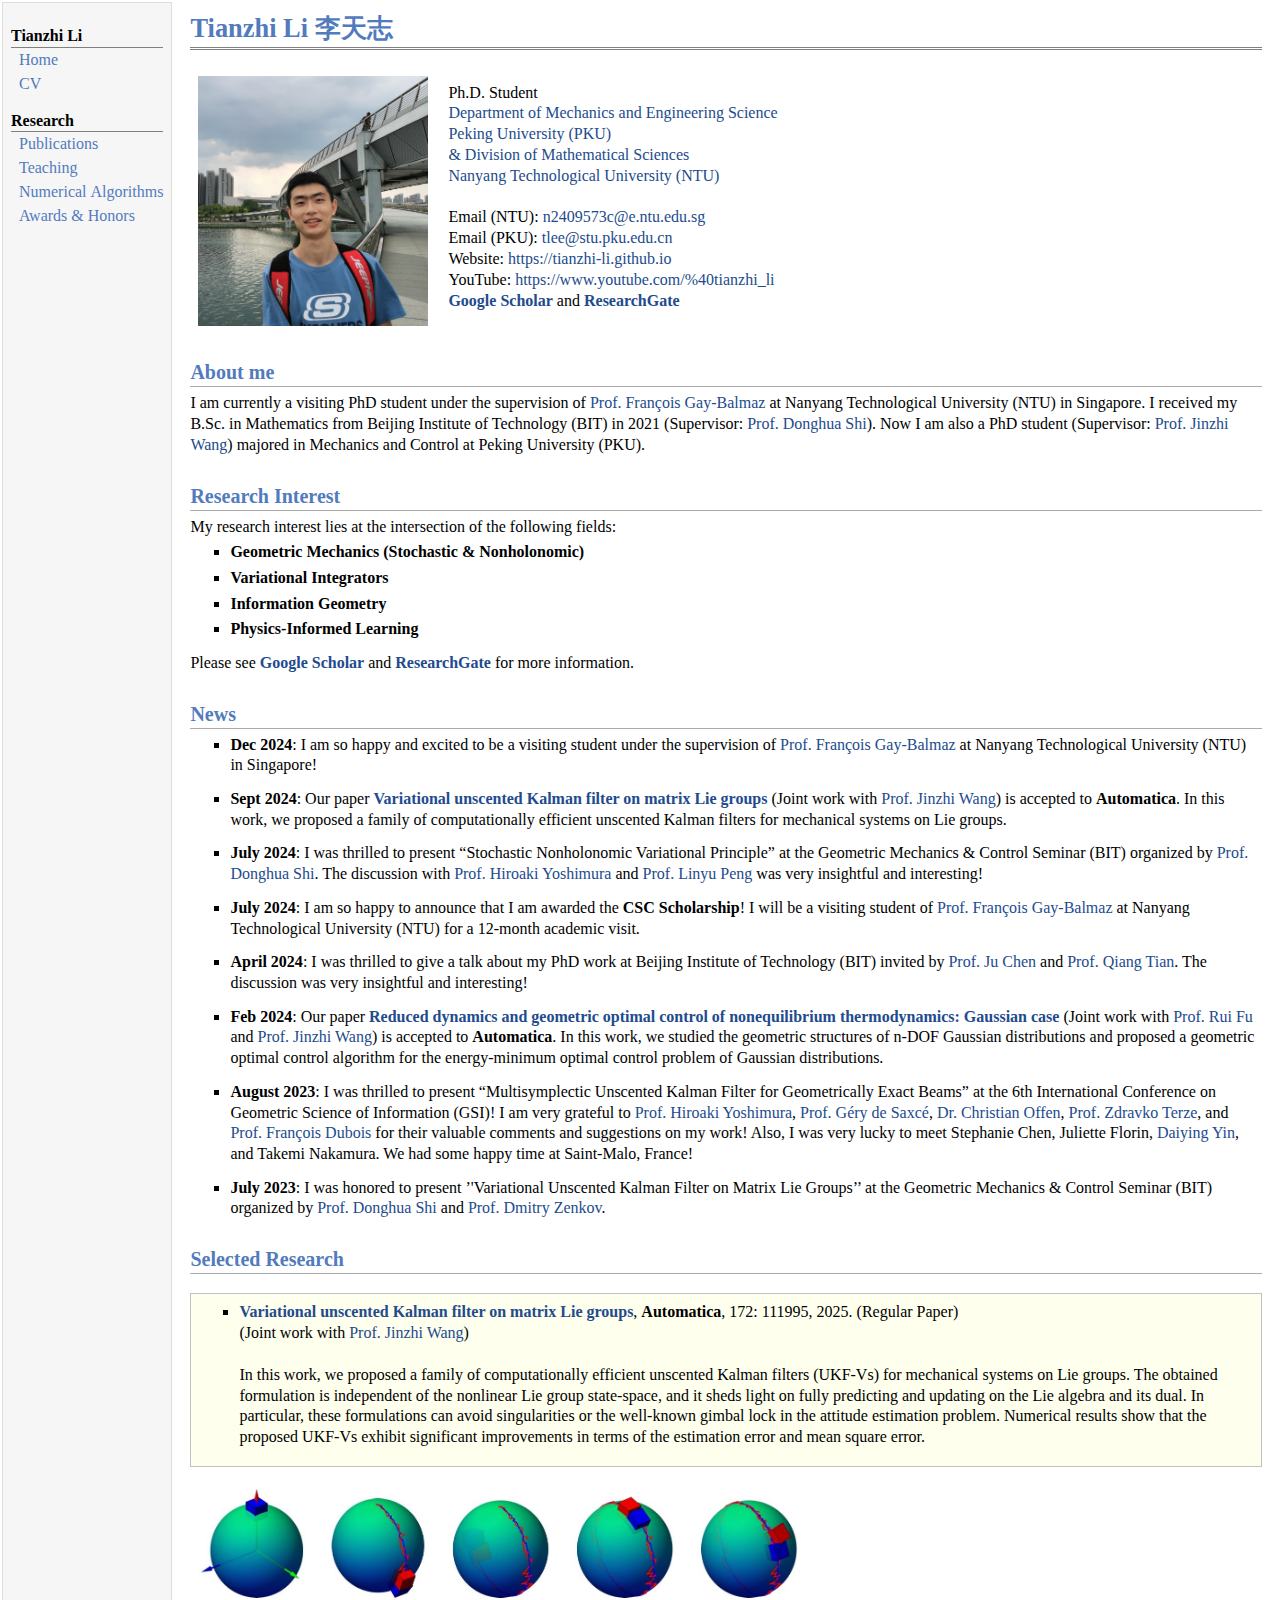
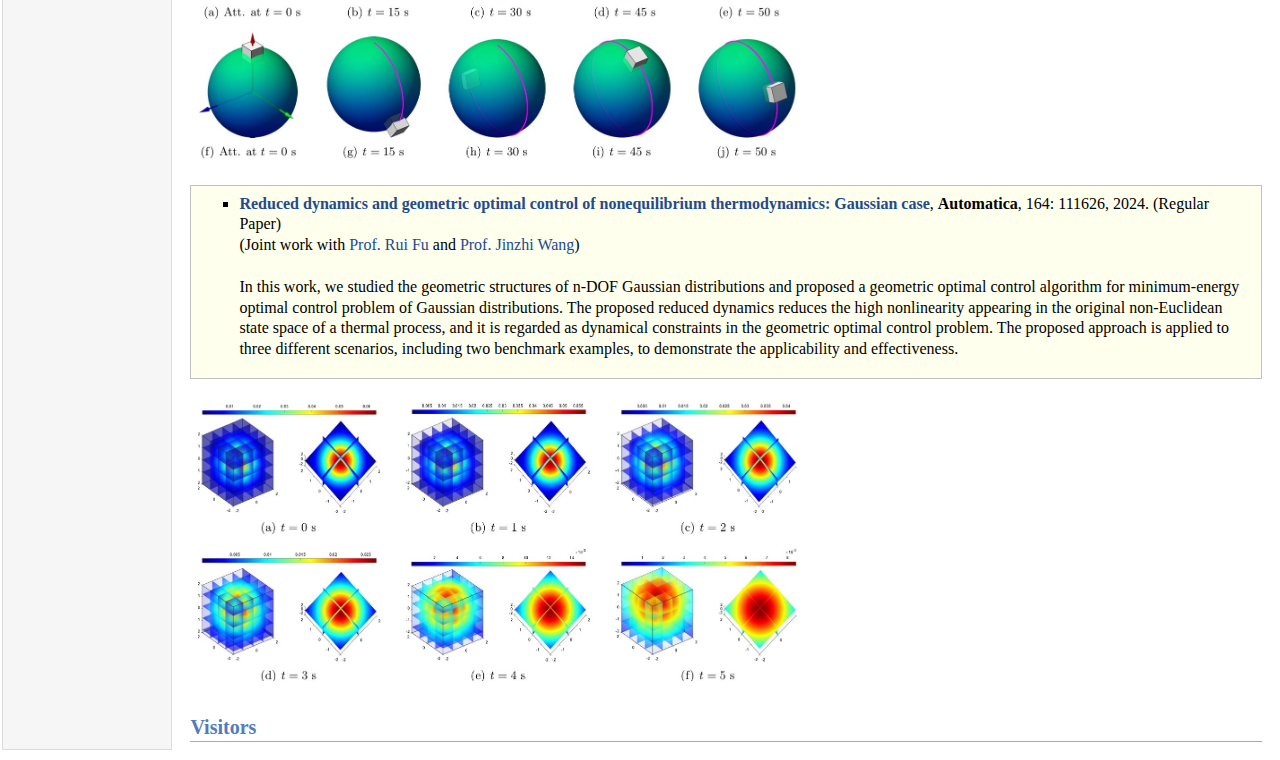
<file: index.html>
<!DOCTYPE html PUBLIC "-//W3C//DTD XHTML 1.1//EN"
  "http://www.w3.org/TR/xhtml11/DTD/xhtml11.dtd">
<html xmlns="http://www.w3.org/1999/xhtml" xml:lang="en">
<head>
<meta name="generator" content="jemdoc, see http://jemdoc.jaboc.net/" />
<meta http-equiv="Content-Type" content="text/html;charset=utf-8" />
<link rel="stylesheet" href="jemdoc.css" type="text/css" />
<title>Tianzhi Li  李天志</title>
</head>
<body>
<table summary="Table for page layout." id="tlayout">
<tr valign="top">
<td id="layout-menu">
<div class="menu-category">Tianzhi Li</div>
<div class="menu-item"><a href="index.html">Home</a></div>
<div class="menu-item"><a href="CV.pdf">CV</a></div>
<div class="menu-category">Research</div>
<div class="menu-item"><a href="publications.html">Publications</a></div>
<div class="menu-item"><a href="teaching.html">Teaching</a></div>
<div class="menu-item"><a href="numerical_algorithms.html">Numerical&nbsp;Algorithms</a></div>
<div class="menu-item"><a href="awards.html">Awards&nbsp;&amp;&nbsp;Honors</a></div>
</td>
<td id="layout-content">
<div id="toptitle">
<h1>Tianzhi Li  李天志</h1>
</div>
<table class="imgtable"><tr><td>
<img src="pictures/tlee10.jpg" alt="alt text" width="230px" height="250px" />&nbsp;</td>
<td align="left"><p>Ph.D. Student <br />
<a href="https://www.coe.pku.edu.cn/">Department of Mechanics and Engineering Science <br /> Peking University (PKU)</a> <br />
<a href="https://www.ntu.edu.sg/spms/about-us/mathematics/">&amp; Division of Mathematical Sciences <br /> Nanyang Technological University (NTU)</a> <br />
<br />
Email (NTU): <a href="mailto:n2409573c@e.ntu.edu.sg">n2409573c@e.ntu.edu.sg</a> <br />
Email (PKU): <a href="mailto:tlee@stu.pku.edu.cn">tlee@stu.pku.edu.cn</a> <br />
Website: <a href="https://tianzhi-li.github.io">https://tianzhi-li.github.io</a><br />
YouTube: <a href="https://www.youtube.com/%40tianzhi_li">https://www.youtube.com/%40tianzhi_li</a> <br />
<a href="https://scholar.google.com/citations?hl=zh-CN&amp;user=6d7QY0QAAAAJ"><b>Google Scholar</b></a> and  <a href="https://www.researchgate.net/profile/Tianzhi-Li-3"><b>ResearchGate</b></a> </p>
</td></tr></table>
<h2>About me</h2>
<p>I am currently a visiting PhD student under the supervision of <a href="https://dr.ntu.edu.sg/cris/rp/rp02301">Prof. François Gay-Balmaz</a> at Nanyang Technological University (NTU) in Singapore.  I received my B.Sc. in Mathematics from Beijing Institute of Technology (BIT) in 2021 (Supervisor: <a href="https://math.bit.edu.cn/szdw/jgml/jsyxtkxx/sdh/index.htm">Prof. Donghua Shi</a>). Now I am also a PhD student (Supervisor: <a href="https://www.coe.pku.edu.cn/teaching/mechanics/10519.html">Prof. Jinzhi Wang</a>) majored in Mechanics and Control at Peking University (PKU). </p>
<h2>Research Interest</h2>
<p>My research interest lies at the intersection of the following fields:<br /></p>
<ul>
<li><p><b>Geometric Mechanics (Stochastic &amp; Nonholonomic)</b><br /></p>
</li>
<li><p><b>Variational Integrators</b><br /></p>
</li>
<li><p><b>Information Geometry</b><br /></p>
</li>
<li><p><b>Physics-Informed Learning</b><br /></p>
</li>
</ul>
<p>Please see <a href="https://scholar.google.com/citations?hl=zh-CN&amp;user=6d7QY0QAAAAJ"><b>Google Scholar</b></a> and <a href="https://www.researchgate.net/profile/Tianzhi-Li-3"><b>ResearchGate</b></a> for more information.</p>
<h2>News</h2>
<ul>
<li><p><b>Dec 2024</b>: I am so happy and excited to be a visiting student under the supervision of <a href="https://dr.ntu.edu.sg/cris/rp/rp02301">Prof. François Gay-Balmaz</a> at Nanyang Technological University (NTU) in Singapore!</p>
</li>
</ul>
<ul>
<li><p><b>Sept 2024</b>: Our paper <a href="https://doi.org/10.1016/j.automatica.2024.111995"><b>Variational unscented Kalman filter on matrix Lie groups</b></a> (Joint work with <a href="https://www.coe.pku.edu.cn/teaching/mechanics/10519.html">Prof. Jinzhi Wang</a>) is accepted to <b>Automatica</b>. In this work, we proposed a family of computationally efficient unscented Kalman filters for mechanical systems on Lie groups. </p>
</li>
</ul>
<ul>
<li><p><b>July 2024</b>: I was thrilled to present &ldquo;Stochastic Nonholonomic Variational Principle&rdquo; at the Geometric Mechanics &amp; Control Seminar (BIT) organized by <a href="https://math.bit.edu.cn/szdw/jgml/jsyxtkxx/sdh/index.htm">Prof. Donghua Shi</a>. The discussion with <a href="http://www.yoshimura.mech.waseda.ac.jp/Professor.html">Prof. Hiroaki Yoshimura</a> and <a href="http://www.peng.mech.keio.ac.jp/faculty/index.html">Prof. Linyu Peng</a> was very insightful and interesting!</p>
</li>
</ul>
<ul>
<li><p><b>July 2024</b>: I am so happy to announce that I am awarded the <b>CSC Scholarship</b>! I will be a visiting student of <a href="https://dr.ntu.edu.sg/cris/rp/rp02301">Prof. François Gay-Balmaz</a> at Nanyang Technological University (NTU) for a 12-month academic visit.</p>
</li>
</ul>
<ul>
<li><p><b>April 2024</b>: I was thrilled to give a talk about my PhD work at Beijing Institute of Technology (BIT) invited by <a href="https://hhy.nuaa.edu.cn/2024/0529/c12018a341286/page.htm">Prof. Ju Chen</a> and <a href="https://sae.bit.edu.cn/szdw20/szml/lxcx20/zgjzcapypx_3/b187454.htm">Prof. Qiang Tian</a>. The discussion was very insightful and interesting!</p>
</li>
</ul>
<ul>
<li><p><b>Feb 2024</b>: Our paper <a href="https://doi.org/10.1016/j.automatica.2024.111626"><b>Reduced dynamics and geometric optimal control of nonequilibrium thermodynamics: Gaussian case</b></a> (Joint work with <a href="https://cacso.nju.edu.cn/8b/85/c55864a691077/page.htm">Prof. Rui Fu</a> and <a href="https://www.coe.pku.edu.cn/teaching/mechanics/10519.html">Prof. Jinzhi Wang</a>) is accepted to <b>Automatica</b>. In this work, we studied the geometric structures of n-DOF Gaussian distributions and proposed a geometric optimal control algorithm for the energy-minimum optimal control problem of Gaussian distributions. </p>
</li>
</ul>
<ul>
<li><p><b>August 2023</b>: I was thrilled to present &ldquo;Multisymplectic Unscented Kalman Filter for Geometrically Exact Beams&rdquo; at the 6th International Conference on Geometric Science of Information (GSI)! I am very grateful to <a href="http://www.yoshimura.mech.waseda.ac.jp/Professor.html">Prof. Hiroaki Yoshimura</a>, <a href="https://pro.univ-lille.fr/gery-de-saxce">Prof. Géry de Saxcé</a>, <a href="https://www.uni-paderborn.de/en/person/85279">Dr. Christian Offen</a>, <a href="https://aero.fsb.hr/zterze_en.htm">Prof. Zdravko Terze</a>, and <a href="https://www.imo.universite-paris-saclay.fr/~francois.dubois/">Prof. François Dubois</a> for their valuable comments and suggestions on my work! Also, I was very lucky to meet Stephanie Chen, Juliette Florin, <a href="https://scholar.google.com/citations?user=2d1u24UAAAAJ">Daiying Yin</a>, and Takemi Nakamura. We had some happy time at Saint-Malo, France!</p>
</li>
</ul>
<ul>
<li><p><b>July 2023</b>: I was honored to present &rsquo;'Variational Unscented Kalman Filter on Matrix Lie Groups&rsquo;&rsquo; at the Geometric Mechanics &amp; Control Seminar (BIT) organized by <a href="https://math.bit.edu.cn/szdw/jgml/jsyxtkxx/sdh/index.htm">Prof. Donghua Shi</a> and <a href="https://dvzenkov.math.ncsu.edu/">Prof. Dmitry Zenkov</a>.</p>
</li>
</ul>
<h2>Selected Research</h2>
<div class="infoblock">
<div class="blockcontent">
<ul>
<li><p><a href="https://doi.org/10.1016/j.automatica.2024.111995"><b>Variational unscented Kalman filter on matrix Lie groups</b></a>, <b>Automatica</b>, 172: 111995, 2025. (Regular Paper) <br />
(Joint work with <a href="https://www.coe.pku.edu.cn/teaching/mechanics/10519.html">Prof. Jinzhi Wang</a>) <br /><br />
In this work, we proposed a family of computationally efficient unscented Kalman filters (UKF-Vs) for mechanical systems on Lie groups.  The obtained formulation is independent of the nonlinear Lie group state-space, and it sheds light on fully predicting and updating on the Lie algebra and its dual. In particular, these formulations can avoid singularities or the well-known gimbal lock in the attitude estimation problem. Numerical results show that the proposed UKF-Vs exhibit significant improvements in terms of the estimation error and mean square error.</p>
</li>
</ul>
</div></div>
<table class="imgtable"><tr><td>
<img src="pictures/UKFV.jpg" alt="alt text" width="600px" height="270px" />&nbsp;</td>
<td align="left"><p><br /><br /><br /></p>
</td></tr></table>
<div class="infoblock">
<div class="blockcontent">
<ul>
<li><p><a href="https://doi.org/10.1016/j.automatica.2024.111626"><b>Reduced dynamics and geometric optimal control of nonequilibrium thermodynamics: Gaussian case</b></a>, <b>Automatica</b>, 164: 111626, 2024. (Regular Paper) <br />
(Joint work with <a href="https://cacso.nju.edu.cn/8b/85/c55864a691077/page.htm">Prof. Rui Fu</a> and <a href="https://www.coe.pku.edu.cn/teaching/mechanics/10519.html">Prof. Jinzhi Wang</a>) <br /><br />
In this work, we studied the geometric structures of n-DOF Gaussian distributions and proposed a geometric optimal control algorithm for minimum-energy optimal control problem of Gaussian distributions.  The proposed reduced dynamics reduces the high nonlinearity appearing in the original non-Euclidean state space of a thermal process, and it is regarded as dynamical constraints in the geometric optimal control problem. The proposed approach is applied to three different scenarios, including two benchmark examples, to demonstrate the applicability and effectiveness.</p>
</li>
</ul>
</div></div>
<table class="imgtable"><tr><td>
<img src="pictures/thermo.jpg" alt="alt text" width="600px" height="280px" />&nbsp;</td>
<td align="left"></td></tr></table>
<h2>Visitors</h2>
<script type='text/javascript' id='clustrmaps' src='//cdn.clustrmaps.com/map_v2.js?cl=ffffff&w=500&t=tt&d=xhVZNesALNCVh_XEzDWwkI3vUBxDVkZLSLpACTYGZ7A'></script>
</td>
</tr>
</table>
</body>
</html>
</file>
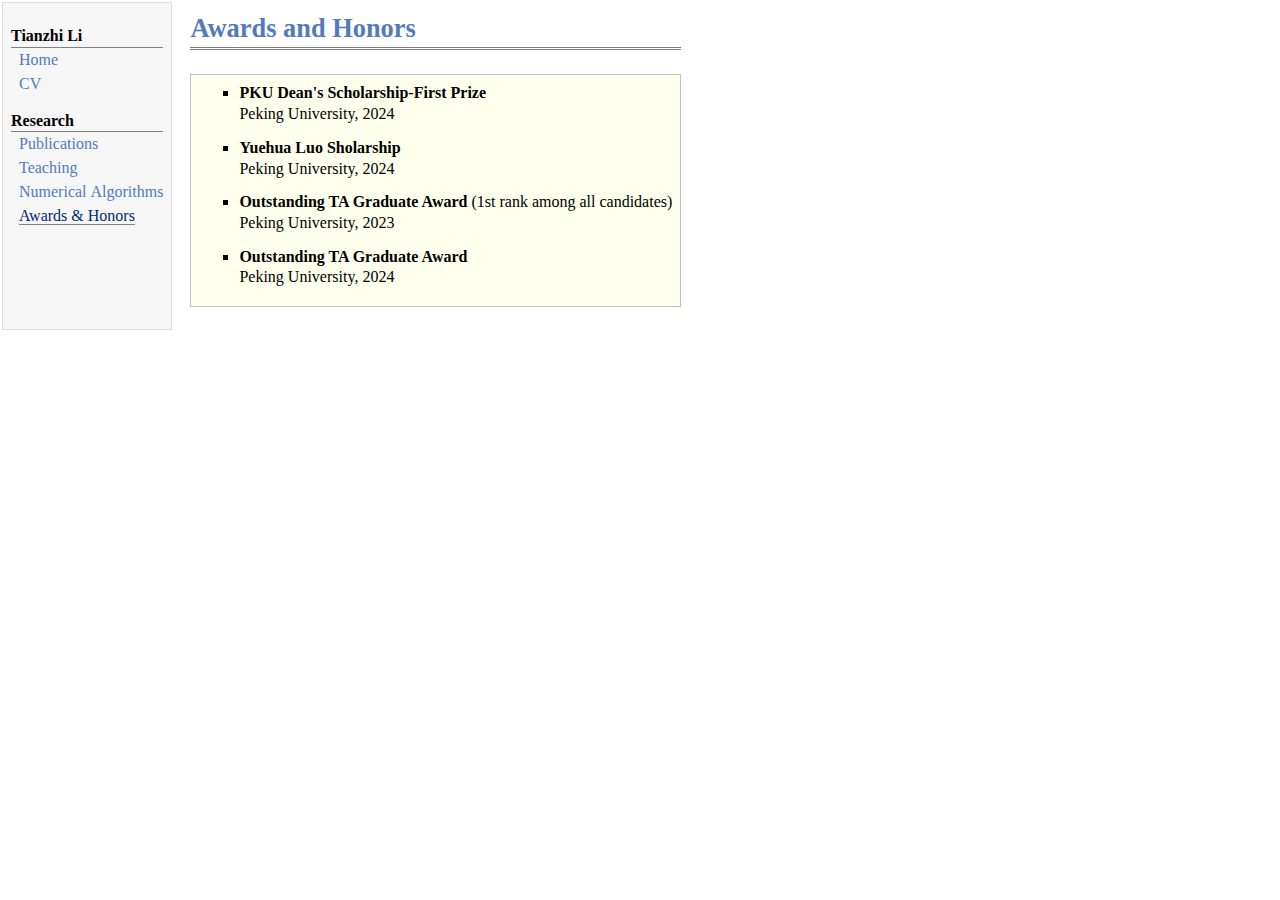
<file: awards.html>
<!DOCTYPE html PUBLIC "-//W3C//DTD XHTML 1.1//EN"
  "http://www.w3.org/TR/xhtml11/DTD/xhtml11.dtd">
<html xmlns="http://www.w3.org/1999/xhtml" xml:lang="en">
<head>
<meta name="generator" content="jemdoc, see http://jemdoc.jaboc.net/" />
<meta http-equiv="Content-Type" content="text/html;charset=utf-8" />
<link rel="stylesheet" href="jemdoc.css" type="text/css" />
<title>Awards and Honors</title>
</head>
<body>
<table summary="Table for page layout." id="tlayout">
<tr valign="top">
<td id="layout-menu">
<div class="menu-category">Tianzhi Li</div>
<div class="menu-item"><a href="index.html">Home</a></div>
<div class="menu-item"><a href="CV.pdf">CV</a></div>
<div class="menu-category">Research</div>
<div class="menu-item"><a href="publications.html">Publications</a></div>
<div class="menu-item"><a href="teaching.html">Teaching</a></div>
<div class="menu-item"><a href="numerical_algorithms.html">Numerical&nbsp;Algorithms</a></div>
<div class="menu-item"><a href="awards.html" class="current">Awards&nbsp;&amp;&nbsp;Honors</a></div>
</td>
<td id="layout-content">
<div id="toptitle">
<h1>Awards and Honors</h1>
</div>
<div class="infoblock">
<div class="blockcontent">
<ul>
<li><p><b>PKU Dean's Scholarship-First Prize</b><br /> 
Peking University, 2024</p>
</li>
</ul>
<ul>
<li><p><b>Yuehua Luo Sholarship</b><br />
Peking University, 2024</p>
</li>
</ul>
<ul>
<li><p><b>Outstanding TA Graduate Award</b> (1st rank among all candidates)<br />
Peking University, 2023</p>
</li>
</ul>
<ul>
<li><p><b>Outstanding TA Graduate Award</b> <br />
Peking University, 2024  <br /></p>
</li>
</ul>
</div></div>
</td>
</tr>
</table>
</body>
</html>
</file>
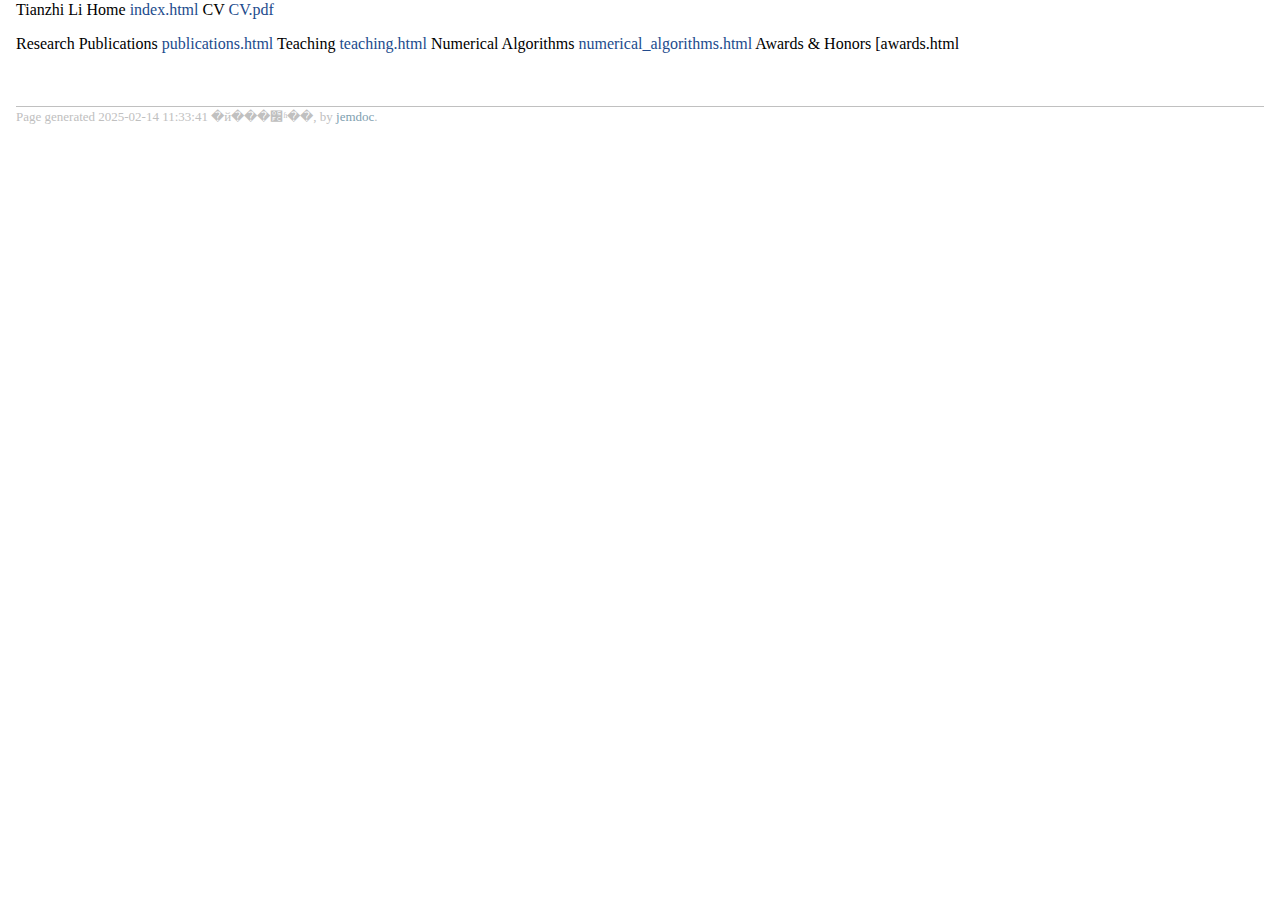
<file: MENU.html>
<!DOCTYPE html PUBLIC "-//W3C//DTD XHTML 1.1//EN"
  "http://www.w3.org/TR/xhtml11/DTD/xhtml11.dtd">
<html xmlns="http://www.w3.org/1999/xhtml" xml:lang="en">
<head>
<meta name="generator" content="jemdoc, see http://jemdoc.jaboc.net/" />
<meta http-equiv="Content-Type" content="text/html;charset=utf-8" />
<link rel="stylesheet" href="jemdoc.css" type="text/css" />
<title></title>
</head>
<body>
<div id="layout-content">
<p>Tianzhi Li
Home			<a href="index.html">index.html</a>
CV			        <a href="CV.pdf">CV.pdf</a></p>
<p>Research
Publications                                          <a href="publications.html">publications.html</a>
Teaching                                                <a href="teaching.html">teaching.html</a>
Numerical Algorithms                               <a href="numerical_algorithms.html">numerical_algorithms.html</a>
Awards &amp; Honors                                [awards.html</p>
<div id="footer">
<div id="footer-text">
Page generated 2025-02-14 11:33:41 �й���׼ʱ��, by <a href="http://jemdoc.jaboc.net/">jemdoc</a>.
</div>
</div>
</div>
</body>
</html>
</file>
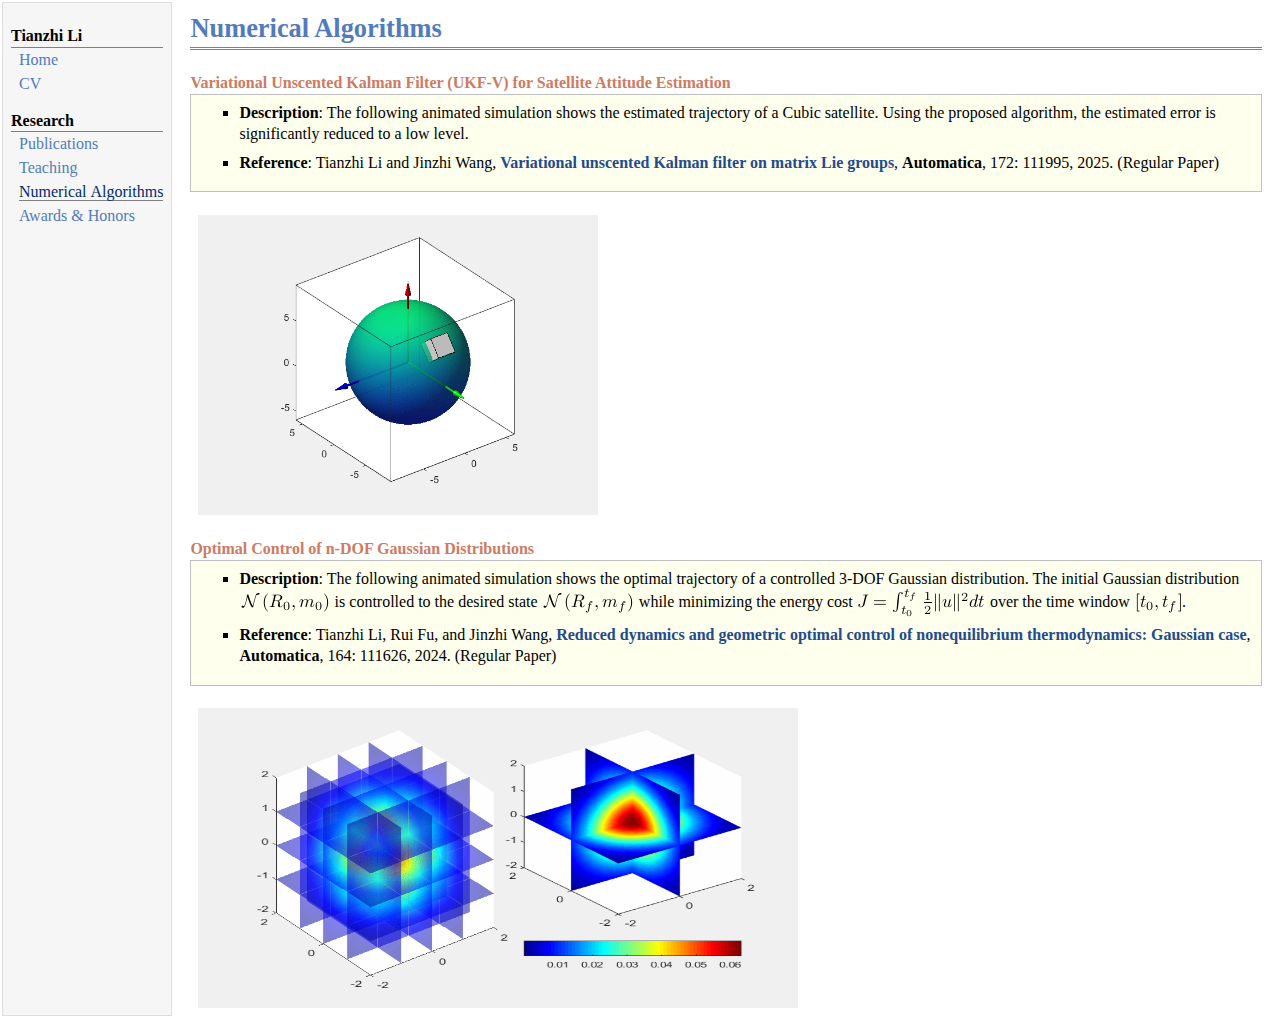
<file: numerical_algorithms.html>
<!DOCTYPE html PUBLIC "-//W3C//DTD XHTML 1.1//EN"
  "http://www.w3.org/TR/xhtml11/DTD/xhtml11.dtd">
<html xmlns="http://www.w3.org/1999/xhtml" xml:lang="en">
<head>
<meta name="generator" content="jemdoc, see http://jemdoc.jaboc.net/" />
<meta http-equiv="Content-Type" content="text/html;charset=utf-8" />
<link rel="stylesheet" href="jemdoc.css" type="text/css" />
<title>Numerical Algorithms</title>
</head>
<body>
<table summary="Table for page layout." id="tlayout">
<tr valign="top">
<td id="layout-menu">
<div class="menu-category">Tianzhi Li</div>
<div class="menu-item"><a href="index.html">Home</a></div>
<div class="menu-item"><a href="CV.pdf">CV</a></div>
<div class="menu-category">Research</div>
<div class="menu-item"><a href="publications.html">Publications</a></div>
<div class="menu-item"><a href="teaching.html">Teaching</a></div>
<div class="menu-item"><a href="numerical_algorithms.html" class="current">Numerical&nbsp;Algorithms</a></div>
<div class="menu-item"><a href="awards.html">Awards&nbsp;&amp;&nbsp;Honors</a></div>
</td>
<td id="layout-content">
<div id="toptitle">
<h1>Numerical Algorithms</h1>
</div>
<div class="infoblock">
<div class="blocktitle">Variational Unscented Kalman Filter (UKF-V) for Satellite Attitude Estimation</div>
<div class="blockcontent">
<ul>
<li><p><b>Description</b>: The following animated simulation shows the estimated trajectory of a Cubic satellite. Using the proposed algorithm, the estimated error is significantly reduced to a low level.</p>
</li>
<li><p><b>Reference</b>: Tianzhi Li and Jinzhi Wang, <a href="https://doi.org/10.1016/j.automatica.2024.111995"><b>Variational unscented Kalman filter on matrix Lie groups</b></a>, <b>Automatica</b>, 172: 111995, 2025. (Regular Paper)</p>
</li>
</ul>
</div></div>
<table class="imgtable"><tr><td>
<img src="pictures/UKF-V-N.gif" alt="alt text" width="400px" height="300px" />&nbsp;</td>
<td align="left"></td></tr></table>
<div class="infoblock">
<div class="blocktitle">Optimal Control of n-DOF Gaussian Distributions</div>
<div class="blockcontent">
<ul>
<li><p><b>Description</b>: The following animated simulation shows the optimal trajectory of a controlled 3-DOF Gaussian distribution. The initial Gaussian distribution <img class="eq" src="eqs/1670826466-130.png" alt="mathcal{N}left(R_{0},m_{0}right)" style="vertical-align: -5px" /> is controlled to the desired state <img class="eq" src="eqs/1768368242-130.png" alt="mathcal{N}left(R_{f},m_{f}right)" style="vertical-align: -6px" /> while minimizing the energy cost <img class="eq" src="eqs/410032053-130.png" alt="J=int_{t_{0}}^{t_{f}}frac{1}{2}|u|^{2}dt" style="vertical-align: -10px" /> over the time window <img class="eq" src="eqs/1751536270-130.png" alt="[t_{0}, t_{f}]" style="vertical-align: -6px" />.</p>
</li>
<li><p><b>Reference</b>: Tianzhi Li, Rui Fu, and Jinzhi Wang, <a href="https://doi.org/10.1016/j.automatica.2024.111626"><b>Reduced dynamics and geometric optimal control of nonequilibrium thermodynamics: Gaussian case</b></a>, <b>Automatica</b>, 164: 111626, 2024. (Regular Paper)</p>
</li>
</ul>
</div></div>
<table class="imgtable"><tr><td>
<img src="pictures/3D.gif" alt="alt text" width="600px" height="300px" />&nbsp;</td>
<td align="left"></td></tr></table>
</td>
</tr>
</table>
</body>
</html>
</file>
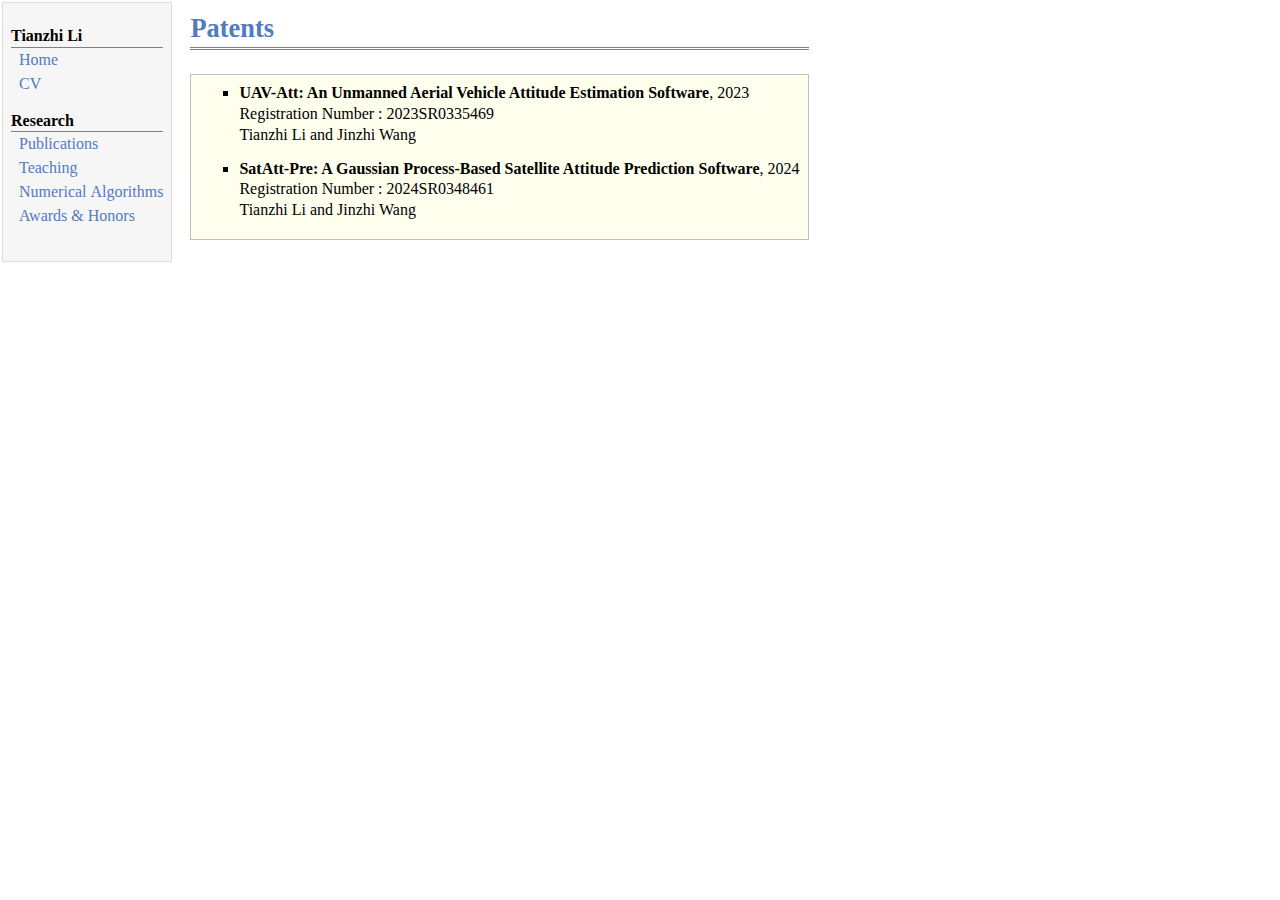
<file: patents.html>
<!DOCTYPE html PUBLIC "-//W3C//DTD XHTML 1.1//EN"
  "http://www.w3.org/TR/xhtml11/DTD/xhtml11.dtd">
<html xmlns="http://www.w3.org/1999/xhtml" xml:lang="en">
<head>
<meta name="generator" content="jemdoc, see http://jemdoc.jaboc.net/" />
<meta http-equiv="Content-Type" content="text/html;charset=utf-8" />
<link rel="stylesheet" href="jemdoc.css" type="text/css" />
<title>Patents</title>
</head>
<body>
<table summary="Table for page layout." id="tlayout">
<tr valign="top">
<td id="layout-menu">
<div class="menu-category">Tianzhi Li</div>
<div class="menu-item"><a href="index.html">Home</a></div>
<div class="menu-item"><a href="CV.pdf">CV</a></div>
<div class="menu-category">Research</div>
<div class="menu-item"><a href="publications.html">Publications</a></div>
<div class="menu-item"><a href="teaching.html">Teaching</a></div>
<div class="menu-item"><a href="numerical_algorithms.html">Numerical&nbsp;Algorithms</a></div>
<div class="menu-item"><a href="awards.html">Awards&nbsp;&amp;&nbsp;Honors</a></div>
</td>
<td id="layout-content">
<div id="toptitle">
<h1>Patents</h1>
</div>
<div class="infoblock">
<div class="blocktitle"></div>
<div class="blockcontent">
<ul>
<li><p><b>UAV-Att: An Unmanned Aerial Vehicle Attitude Estimation Software</b>, 2023<br />
Registration Number : 2023SR0335469<br />
Tianzhi Li and Jinzhi Wang</p>
</li>
</ul>
<ul>
<li><p><b>SatAtt-Pre: A Gaussian Process-Based Satellite Attitude Prediction Software</b>, 2024<br />
Registration Number : 2024SR0348461<br />
Tianzhi Li and Jinzhi Wang</p>
</li>
</ul>
</div></div>
</td>
</tr>
</table>
</body>
</html>
</file>
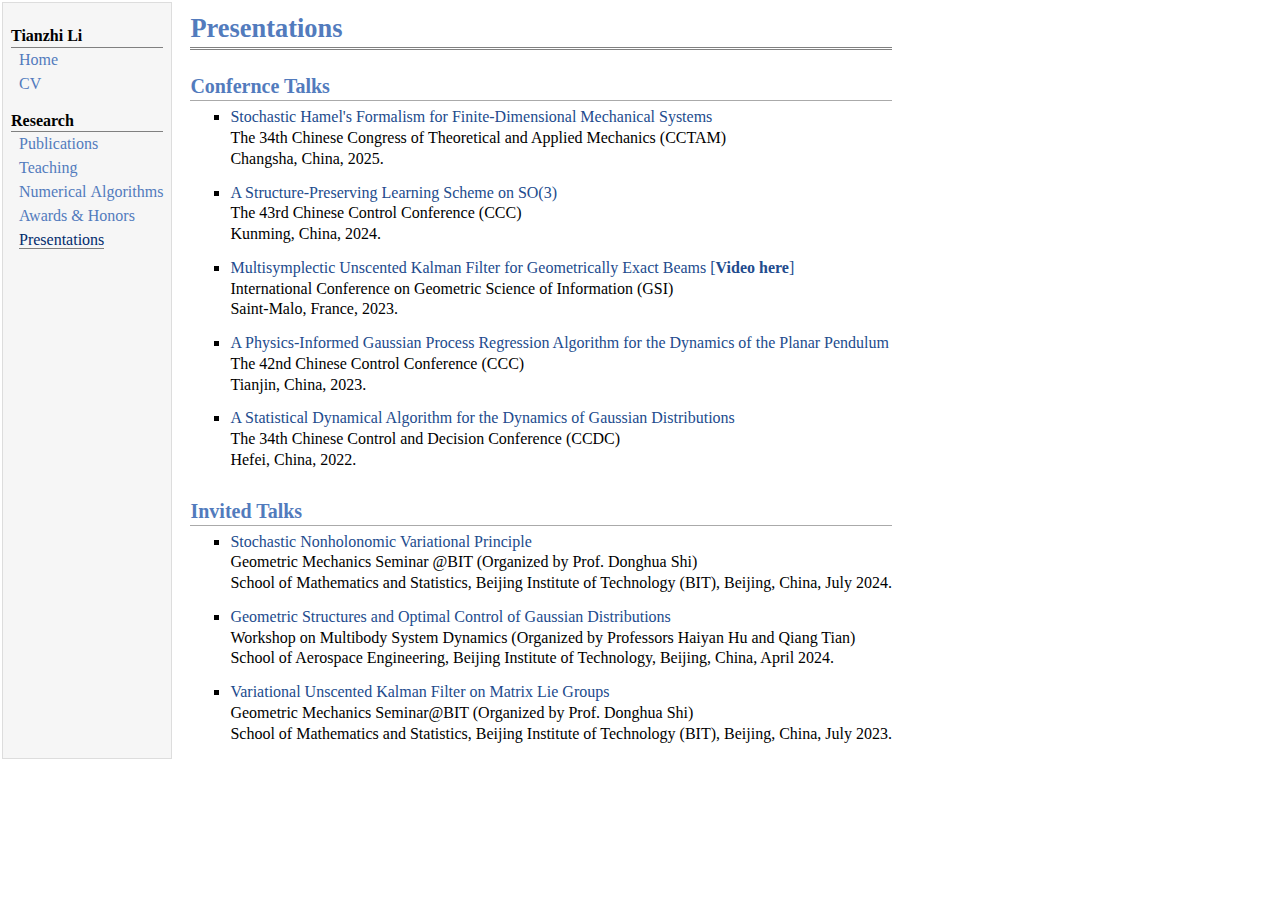
<file: presentations.html>
<!DOCTYPE html PUBLIC "-//W3C//DTD XHTML 1.1//EN"
  "http://www.w3.org/TR/xhtml11/DTD/xhtml11.dtd">
<html xmlns="http://www.w3.org/1999/xhtml" xml:lang="en">
<head>
<meta name="generator" content="jemdoc, see http://jemdoc.jaboc.net/" />
<meta http-equiv="Content-Type" content="text/html;charset=utf-8" />
<link rel="stylesheet" href="jemdoc.css" type="text/css" />
<title>Presentations</title>
</head>
<body>
<table summary="Table for page layout." id="tlayout">
<tr valign="top">
<td id="layout-menu">
<div class="menu-category">Tianzhi Li</div>
<div class="menu-item"><a href="index.html">Home</a></div>
<div class="menu-item"><a href="CV.pdf">CV</a></div>
<div class="menu-category">Research</div>
<div class="menu-item"><a href="publications.html">Publications</a></div>
<div class="menu-item"><a href="teaching.html">Teaching</a></div>
<div class="menu-item"><a href="numerical_algorithms.html">Numerical&nbsp;Algorithms</a></div>
<div class="menu-item"><a href="awards.html">Awards&nbsp;&amp;&nbsp;Honors</a></div>
<div class="menu-item"><a href="presentations.html" class="current">Presentations</a></div>
</td>
<td id="layout-content">
<div id="toptitle">
<h1>Presentations</h1>
</div>
<h2>Confernce Talks</h2>
<ul>
<li><p><a href="">Stochastic Hamel's Formalism for Finite-Dimensional Mechanical Systems</a><br />
The 34th Chinese Congress of Theoretical and Applied Mechanics (CCTAM)<br />
Changsha, China, 2025.<br /></p>
</li>
</ul>
<ul>
<li><p><a href="">A Structure-Preserving Learning Scheme on SO(3)</a><br />
The 43rd Chinese Control Conference (CCC)<br />
Kunming, China, 2024.<br /></p>
</li>
</ul>
<ul>
<li><p><a href="https://youtu.be/vdLawKqFf8Y?si=wnhY01bk4JIzu1cH">Multisymplectic Unscented Kalman Filter for Geometrically Exact Beams</a> <a href="https://youtu.be/vdLawKqFf8Y?si=wnhY01bk4JIzu1cH">[<b>Video here</b>]</a><br />
International Conference on Geometric Science of Information (GSI)<br />
Saint-Malo, France, 2023.<br /></p>
</li>
</ul>
<ul>
<li><p><a href="">A Physics-Informed Gaussian Process Regression Algorithm for the Dynamics of the Planar Pendulum</a><br />
The 42nd Chinese Control Conference (CCC)<br />
Tianjin, China, 2023.<br /></p>
</li>
</ul>
<ul>
<li><p><a href="">A Statistical Dynamical Algorithm for the Dynamics of Gaussian Distributions</a><br />
The 34th Chinese Control and Decision Conference (CCDC)<br />
Hefei, China, 2022.<br /></p>
</li>
</ul>
<h2>Invited Talks</h2>
<ul>
<li><p><a href="">Stochastic Nonholonomic Variational Principle</a><br />
Geometric Mechanics Seminar @BIT (Organized by Prof. Donghua Shi)<br /> 
School of Mathematics and Statistics, Beijing Institute of Technology (BIT), Beijing, China, July 2024.<br /></p>
</li>
</ul>
<ul>
<li><p><a href="">Geometric Structures and Optimal Control of Gaussian Distributions</a><br />
Workshop on Multibody System Dynamics (Organized by Professors Haiyan Hu and Qiang Tian)<br /> 
School of Aerospace Engineering, Beijing Institute of Technology, Beijing, China, April 2024.<br /></p>
</li>
</ul>
<ul>
<li><p><a href="">Variational Unscented Kalman Filter on Matrix Lie Groups</a><br />
Geometric Mechanics Seminar@BIT (Organized by Prof. Donghua Shi)<br /> 
School of Mathematics and Statistics, Beijing Institute of Technology (BIT), Beijing, China, July 2023.<br /></p>
</li>
</ul>
</td>
</tr>
</table>
</body>
</html>
</file>
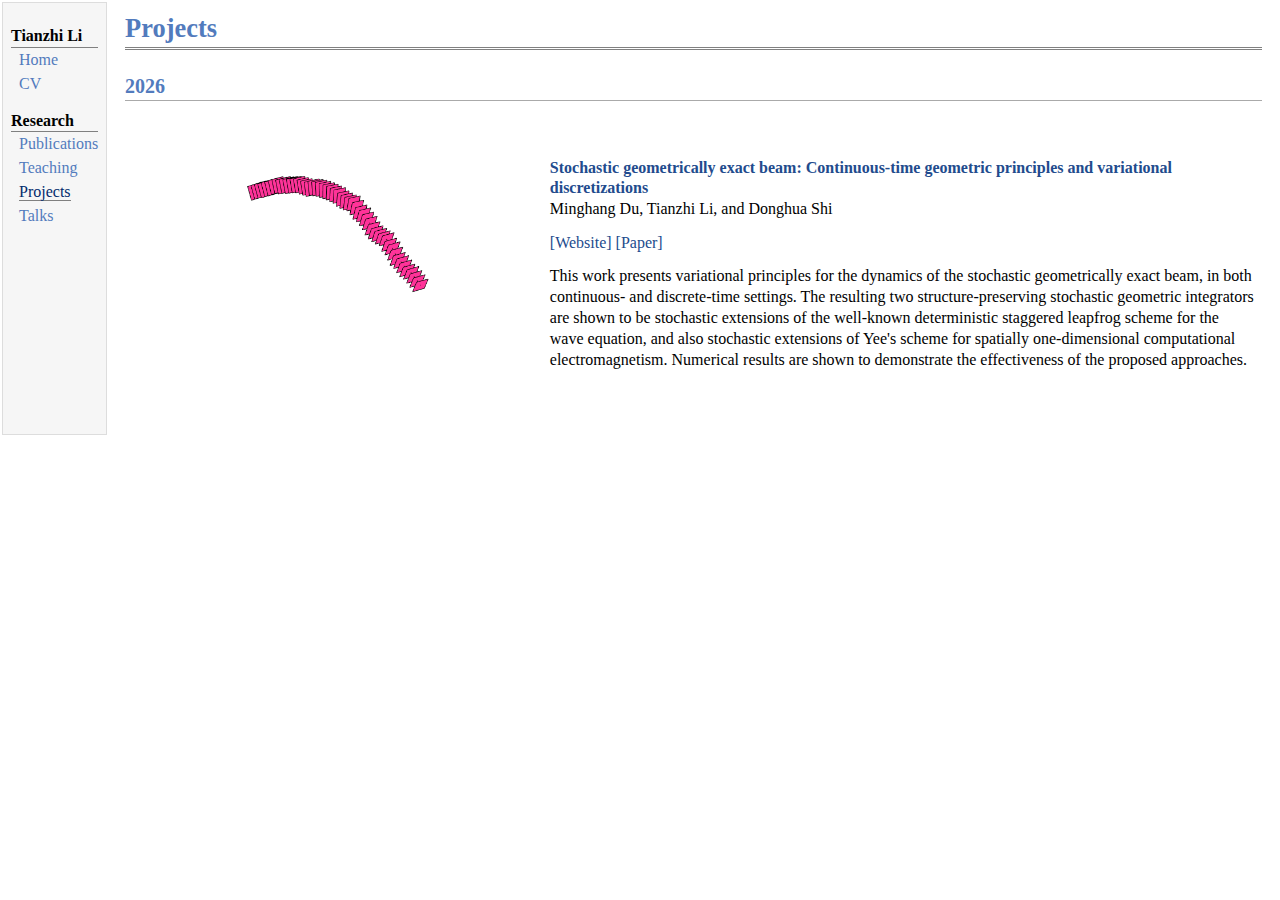
<file: projects.html>
<!DOCTYPE html PUBLIC "-//W3C//DTD XHTML 1.1//EN"
  "http://www.w3.org/TR/xhtml11/DTD/xhtml11.dtd">
<html xmlns="http://www.w3.org/1999/xhtml" xml:lang="en">
<head>
<meta name="generator" content="jemdoc, see http://jemdoc.jaboc.net/" />
<meta http-equiv="Content-Type" content="text/html;charset=utf-8" />
<link rel="stylesheet" href="jemdoc.css" type="text/css" />
<title>Projects</title>
</head>
<body>
<table summary="Table for page layout." id="tlayout">
<tr valign="top">
<td id="layout-menu">
<div class="menu-category">Tianzhi Li</div>
<div class="menu-item"><a href="index.html">Home</a></div>
<div class="menu-item"><a href="CV-new.pdf">CV</a></div>
<div class="menu-category">Research</div>
<div class="menu-item"><a href="publications.html">Publications</a></div>
<div class="menu-item"><a href="teaching.html">Teaching</a></div>
<div class="menu-item"><a href="projects.html" class="current">Projects</a></div>
<div class="menu-item"><a href="talks.html">Talks</a></div>
</td>
<td id="layout-content">
<div id="toptitle">
<h1>Projects</h1>
</div>
<h2>2026</h2>
<table class="imgtable"><tr><td>
<img src="pictures/Stochastic-Beam.gif" alt="alt text" width="400px" height="300px" />&nbsp;</td>
<td align="left"><p><a href=""><b>Stochastic geometrically exact beam: Continuous-time geometric principles and variational discretizations</b></a><br />
Minghang Du, Tianzhi Li, and Donghua Shi<br /></p>
<p><a href="https://tianzhi-li.github.io/Stochastic-Beam">[Website]</a>     <a href="https://tianzhi-li.github.io/Stochastic-Beam">[Paper]</a><br /></p>
<p>This work presents variational principles for the dynamics of the stochastic geometrically exact beam, in both continuous- and discrete-time settings. The resulting two structure-preserving stochastic geometric integrators are shown to be stochastic extensions of the well-known deterministic staggered leapfrog scheme for the wave equation, and also stochastic extensions of Yee's scheme for spatially one-dimensional computational electromagnetism. Numerical results are shown to demonstrate the effectiveness of the proposed approaches.</p>
</td></tr></table>
</td>
</tr>
</table>
</body>
</html>
</file>
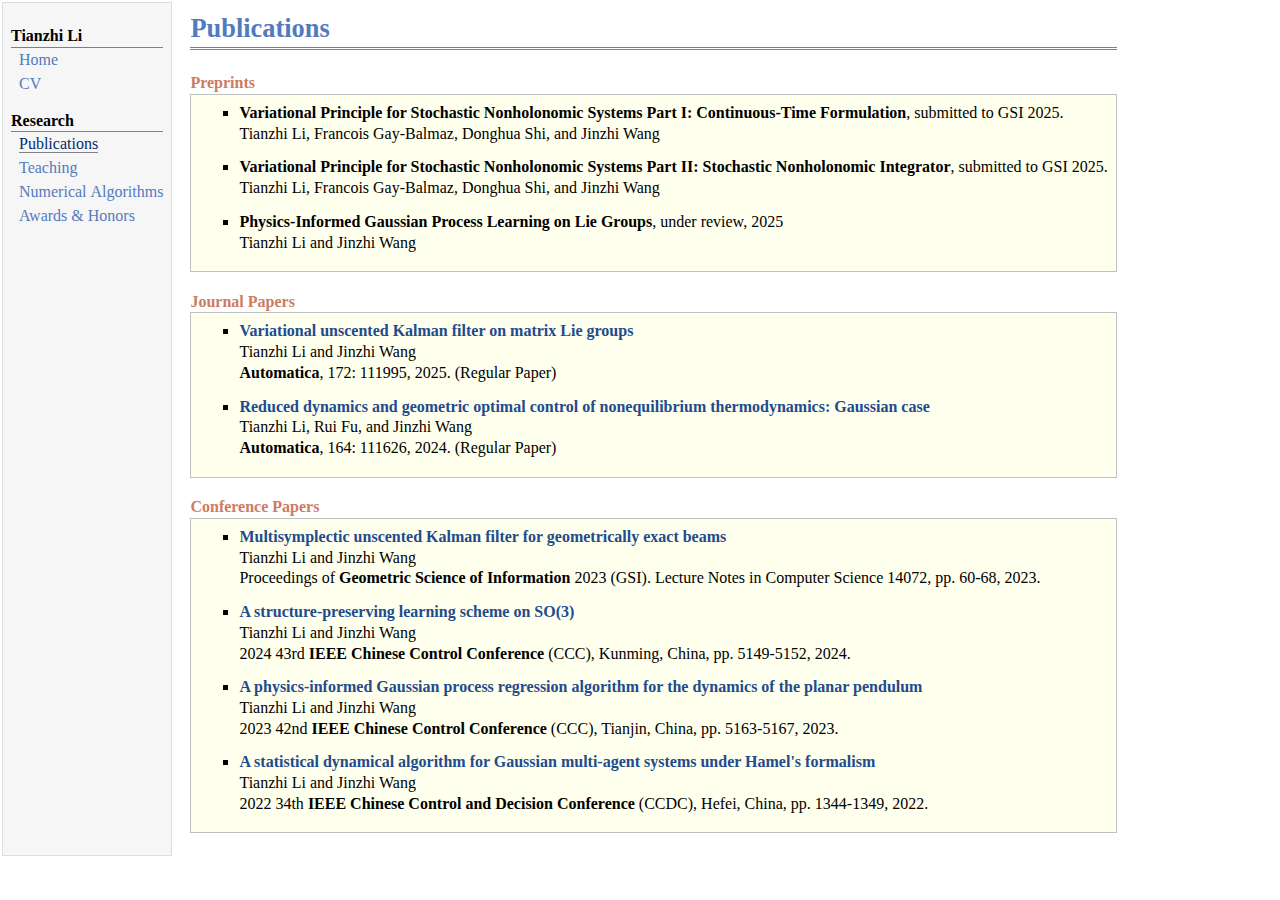
<file: publications.html>
<!DOCTYPE html PUBLIC "-//W3C//DTD XHTML 1.1//EN"
  "http://www.w3.org/TR/xhtml11/DTD/xhtml11.dtd">
<html xmlns="http://www.w3.org/1999/xhtml" xml:lang="en">
<head>
<meta name="generator" content="jemdoc, see http://jemdoc.jaboc.net/" />
<meta http-equiv="Content-Type" content="text/html;charset=utf-8" />
<link rel="stylesheet" href="jemdoc.css" type="text/css" />
<title>Publications</title>
</head>
<body>
<table summary="Table for page layout." id="tlayout">
<tr valign="top">
<td id="layout-menu">
<div class="menu-category">Tianzhi Li</div>
<div class="menu-item"><a href="index.html">Home</a></div>
<div class="menu-item"><a href="CV.pdf">CV</a></div>
<div class="menu-category">Research</div>
<div class="menu-item"><a href="publications.html" class="current">Publications</a></div>
<div class="menu-item"><a href="teaching.html">Teaching</a></div>
<div class="menu-item"><a href="numerical_algorithms.html">Numerical&nbsp;Algorithms</a></div>
<div class="menu-item"><a href="awards.html">Awards&nbsp;&amp;&nbsp;Honors</a></div>
</td>
<td id="layout-content">
<div id="toptitle">
<h1>Publications</h1>
</div>
<div class="infoblock">
<div class="blocktitle">Preprints</div>
<div class="blockcontent">
<ul>
<li><p><b>Variational Principle for Stochastic Nonholonomic Systems Part I: Continuous-Time Formulation</b>, submitted to GSI 2025.<br />
Tianzhi Li, Francois Gay-Balmaz, Donghua Shi, and Jinzhi Wang<br /></p>
</li>
</ul>
<ul>
<li><p><b>Variational Principle for Stochastic Nonholonomic Systems Part II: Stochastic Nonholonomic Integrator</b>, submitted to GSI 2025.<br />
Tianzhi Li, Francois Gay-Balmaz, Donghua Shi, and Jinzhi Wang<br /></p>
</li>
</ul>
<ul>
<li><p><b>Physics-Informed Gaussian Process Learning on Lie Groups</b>, under review, 2025<br />
Tianzhi Li and Jinzhi Wang<br /></p>
</li>
</ul>
</div></div>
<div class="infoblock">
<div class="blocktitle">Journal Papers</div>
<div class="blockcontent">
<ul>
<li><p><a href="https://doi.org/10.1016/j.automatica.2024.111995"><b>Variational unscented Kalman filter on matrix Lie groups</b></a><br />
Tianzhi Li and Jinzhi Wang<br />
<b>Automatica</b>, 172: 111995, 2025. (Regular Paper)</p>
</li>
</ul>
<ul>
<li><p><a href="https://doi.org/10.1016/j.automatica.2024.111626"><b>Reduced dynamics and geometric optimal control of nonequilibrium thermodynamics: Gaussian case</b></a><br />
Tianzhi Li, Rui Fu, and Jinzhi Wang<br />
<b>Automatica</b>, 164: 111626, 2024. (Regular Paper)</p>
</li>
</ul>
</div></div>
<div class="infoblock">
<div class="blocktitle">Conference Papers</div>
<div class="blockcontent">
<ul>
<li><p><a href="https://doi.org/10.1007/978-3-031-38299-4_7"><b>Multisymplectic unscented Kalman filter
for geometrically exact beams</b></a><br />
Tianzhi Li and Jinzhi Wang<br />
Proceedings of <b>Geometric Science of Information</b> 2023 (GSI). Lecture Notes in Computer
Science 14072, pp. 60-68, 2023.</p>
</li>
</ul>
<ul>
<li><p><a href="https://doi.org/10.23919/CCC63176.2024.10662579"><b>A structure-preserving learning scheme on SO(3)</b></a><br />
Tianzhi Li and Jinzhi Wang<br />
2024 43rd <b>IEEE Chinese Control Conference</b> (CCC), Kunming, China, pp. 5149-5152, 2024.</p>
</li>
</ul>
<ul>
<li><p><a href="https://doi.org/10.23919/CCC58697.2023.10240513"><b>A physics-informed Gaussian process regression algorithm for the dynamics of the planar pendulum</b></a><br />
Tianzhi Li and Jinzhi Wang<br />
2023 42nd <b>IEEE Chinese Control Conference</b> (CCC), Tianjin, China, pp. 5163-5167, 2023.</p>
</li>
</ul>
<ul>
<li><p><a href="https://doi.org/CCDC55256.2022.10033975"><b>A statistical dynamical algorithm for Gaussian multi-agent systems under Hamel's formalism</b></a><br />
Tianzhi Li and Jinzhi Wang<br />
2022 34th <b>IEEE Chinese Control and Decision Conference</b> (CCDC), Hefei, China, pp. 1344-1349, 2022.</p>
</li>
</ul>
</div></div>
</td>
</tr>
</table>
</body>
</html>
</file>
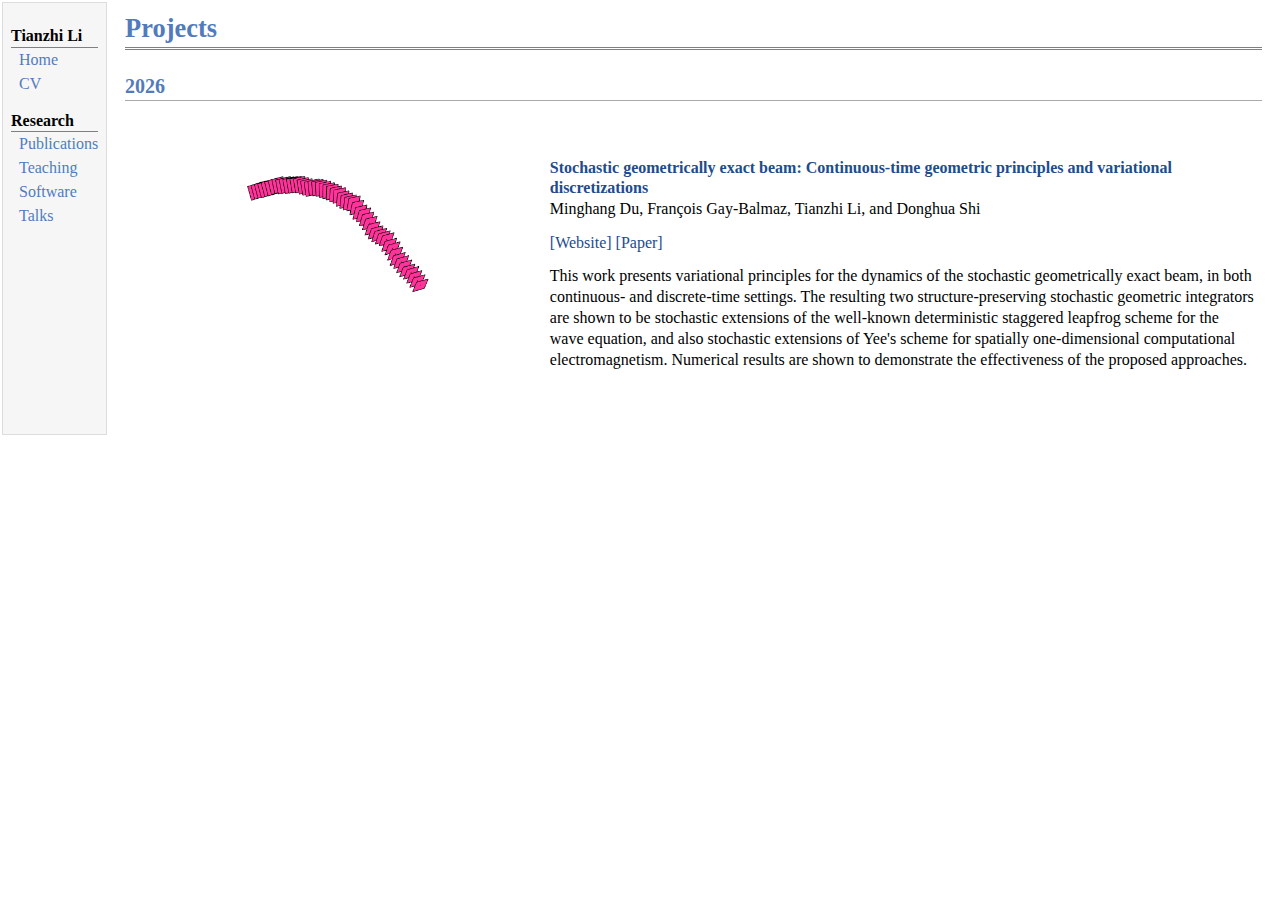
<file: software.html>
<!DOCTYPE html PUBLIC "-//W3C//DTD XHTML 1.1//EN"
  "http://www.w3.org/TR/xhtml11/DTD/xhtml11.dtd">
<html xmlns="http://www.w3.org/1999/xhtml" xml:lang="en">
<head>
<meta name="generator" content="jemdoc, see http://jemdoc.jaboc.net/" />
<meta http-equiv="Content-Type" content="text/html;charset=utf-8" />
<link rel="stylesheet" href="jemdoc.css" type="text/css" />
<title>Projects</title>
</head>
<body>
<table summary="Table for page layout." id="tlayout">
<tr valign="top">
<td id="layout-menu">
<div class="menu-category">Tianzhi Li</div>
<div class="menu-item"><a href="index.html">Home</a></div>
<div class="menu-item"><a href="CV-new.pdf">CV</a></div>
<div class="menu-category">Research</div>
<div class="menu-item"><a href="publications.html">Publications</a></div>
<div class="menu-item"><a href="teaching.html">Teaching</a></div>
<div class="menu-item"><a href="software.html">Software</a></div>
<div class="menu-item"><a href="talks.html">Talks</a></div>
</td>
<td id="layout-content">
<div id="toptitle">
<h1>Projects</h1>
</div>
<h2>2026</h2>
<table class="imgtable"><tr><td>
<img src="pictures/Stochastic-Beam.gif" alt="alt text" width="400px" height="300px" />&nbsp;</td>
<td align="left"><p><a href=""><b>Stochastic geometrically exact beam: Continuous-time geometric principles and variational discretizations</b></a><br />
Minghang Du, François Gay-Balmaz, Tianzhi Li, and Donghua Shi<br /></p>
<p><a href="https://tianzhi-li.github.io/Stochastic-Beam">[Website]</a>     <a href="https://tianzhi-li.github.io/Stochastic-Beam">[Paper]</a><br /></p>
<p>This work presents variational principles for the dynamics of the stochastic geometrically exact beam, in both continuous- and discrete-time settings. The resulting two structure-preserving stochastic geometric integrators are shown to be stochastic extensions of the well-known deterministic staggered leapfrog scheme for the wave equation, and also stochastic extensions of Yee's scheme for spatially one-dimensional computational electromagnetism. Numerical results are shown to demonstrate the effectiveness of the proposed approaches.</p>
</td></tr></table>
</td>
</tr>
</table>
</body>
</html>
</file>
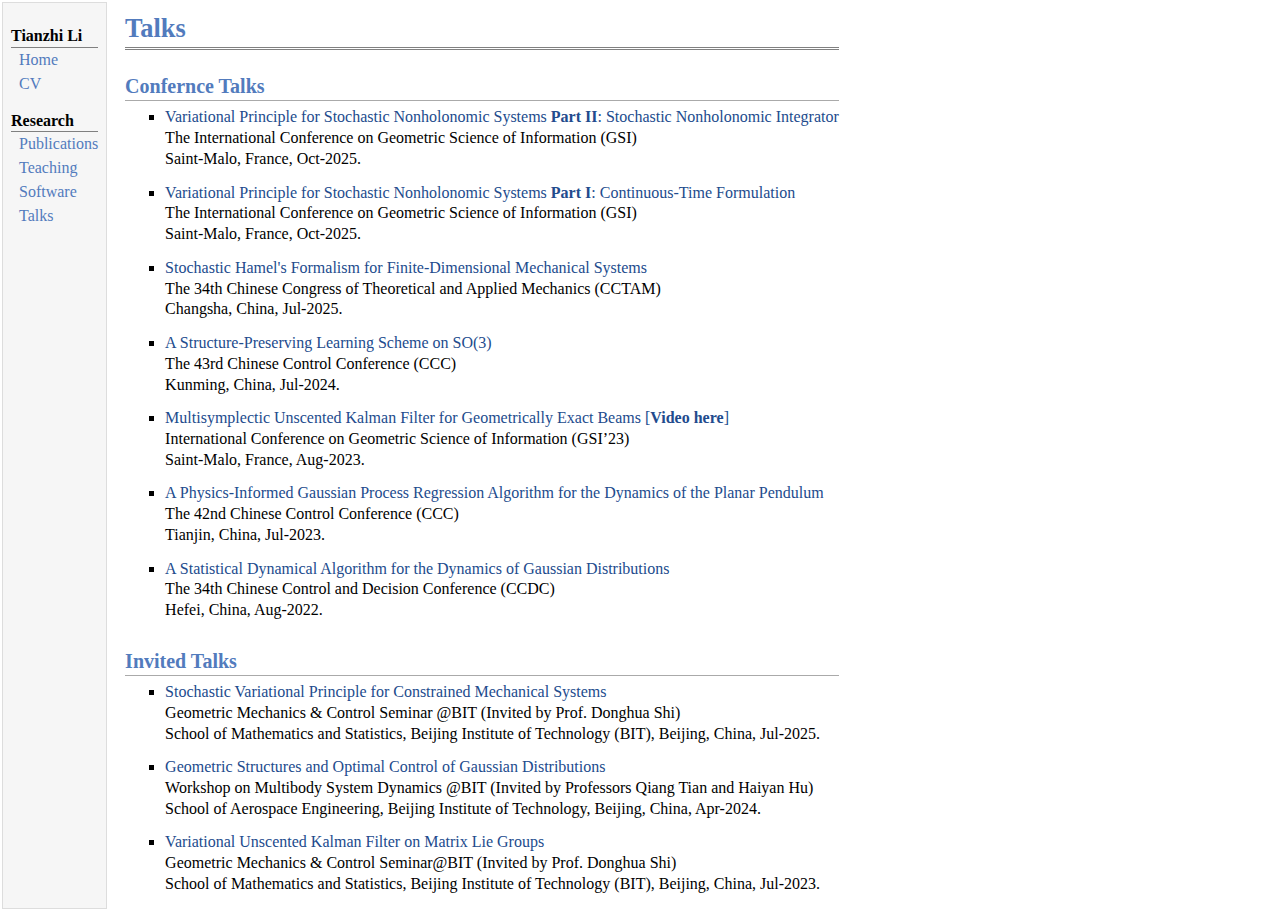
<file: talks.html>
<!DOCTYPE html PUBLIC "-//W3C//DTD XHTML 1.1//EN"
  "http://www.w3.org/TR/xhtml11/DTD/xhtml11.dtd">
<html xmlns="http://www.w3.org/1999/xhtml" xml:lang="en">
<head>
<meta name="generator" content="jemdoc, see http://jemdoc.jaboc.net/" />
<meta http-equiv="Content-Type" content="text/html;charset=utf-8" />
<link rel="stylesheet" href="jemdoc.css" type="text/css" />
<title>Talks</title>
</head>
<body>
<table summary="Table for page layout." id="tlayout">
<tr valign="top">
<td id="layout-menu">
<div class="menu-category">Tianzhi Li</div>
<div class="menu-item"><a href="index.html">Home</a></div>
<div class="menu-item"><a href="CV-new.pdf">CV</a></div>
<div class="menu-category">Research</div>
<div class="menu-item"><a href="publications.html">Publications</a></div>
<div class="menu-item"><a href="teaching.html">Teaching</a></div>
<div class="menu-item"><a href="software.html">Software</a></div>
<div class="menu-item"><a href="talks.html">Talks</a></div>
</td>
<td id="layout-content">
<div id="toptitle">
<h1>Talks</h1>
</div>
<h2>Confernce Talks</h2>
<ul>
<li><p><a href="">Variational Principle for Stochastic Nonholonomic Systems <b>Part II</b>: Stochastic Nonholonomic Integrator</a><br />
The International Conference on Geometric Science of Information (GSI)<br />
Saint-Malo, France, Oct-2025.<br /></p>
</li>
</ul>
<ul>
<li><p><a href="">Variational Principle for Stochastic Nonholonomic Systems <b>Part I</b>: Continuous-Time Formulation</a><br />
The International Conference on Geometric Science of Information (GSI)<br />
Saint-Malo, France, Oct-2025.<br /></p>
</li>
</ul>
<ul>
<li><p><a href="">Stochastic Hamel's Formalism for Finite-Dimensional Mechanical Systems</a><br />
The 34th Chinese Congress of Theoretical and Applied Mechanics (CCTAM)<br />
Changsha, China, Jul-2025.<br /></p>
</li>
</ul>
<ul>
<li><p><a href="">A Structure-Preserving Learning Scheme on SO(3)</a><br />
The 43rd Chinese Control Conference (CCC)<br />
Kunming, China, Jul-2024.<br /></p>
</li>
</ul>
<ul>
<li><p><a href="https://youtu.be/vdLawKqFf8Y?si=wnhY01bk4JIzu1cH">Multisymplectic Unscented Kalman Filter for Geometrically Exact Beams</a> <a href="https://youtu.be/vdLawKqFf8Y?si=wnhY01bk4JIzu1cH">[<b>Video here</b>]</a><br />
International Conference on Geometric Science of Information (GSI&rsquo;23)<br />
Saint-Malo, France, Aug-2023.<br /></p>
</li>
</ul>
<ul>
<li><p><a href="">A Physics-Informed Gaussian Process Regression Algorithm for the Dynamics of the Planar Pendulum</a><br />
The 42nd Chinese Control Conference (CCC)<br />
Tianjin, China, Jul-2023.<br /></p>
</li>
</ul>
<ul>
<li><p><a href="">A Statistical Dynamical Algorithm for the Dynamics of Gaussian Distributions</a><br />
The 34th Chinese Control and Decision Conference (CCDC)<br />
Hefei, China, Aug-2022.<br /></p>
</li>
</ul>
<h2>Invited Talks</h2>
<ul>
<li><p><a href="">Stochastic Variational Principle for Constrained Mechanical Systems</a><br />
Geometric Mechanics & Control Seminar @BIT (Invited by Prof. Donghua Shi)<br /> 
School of Mathematics and Statistics, Beijing Institute of Technology (BIT), Beijing, China, Jul-2025.<br /></p>
</li>
</ul>
<ul>
<li><p><a href="">Geometric Structures and Optimal Control of Gaussian Distributions</a><br />
Workshop on Multibody System Dynamics @BIT (Invited by Professors Qiang Tian and Haiyan Hu)<br /> 
School of Aerospace Engineering, Beijing Institute of Technology, Beijing, China, Apr-2024.<br /></p>
</li>
</ul>
<ul>
<li><p><a href="">Variational Unscented Kalman Filter on Matrix Lie Groups</a><br />
Geometric Mechanics & Control Seminar@BIT (Invited by Prof. Donghua Shi)<br /> 
School of Mathematics and Statistics, Beijing Institute of Technology (BIT), Beijing, China, Jul-2023.<br /></p>
</li>
</ul>
</td>
</tr>
</table>
</body>
</html>
</file>
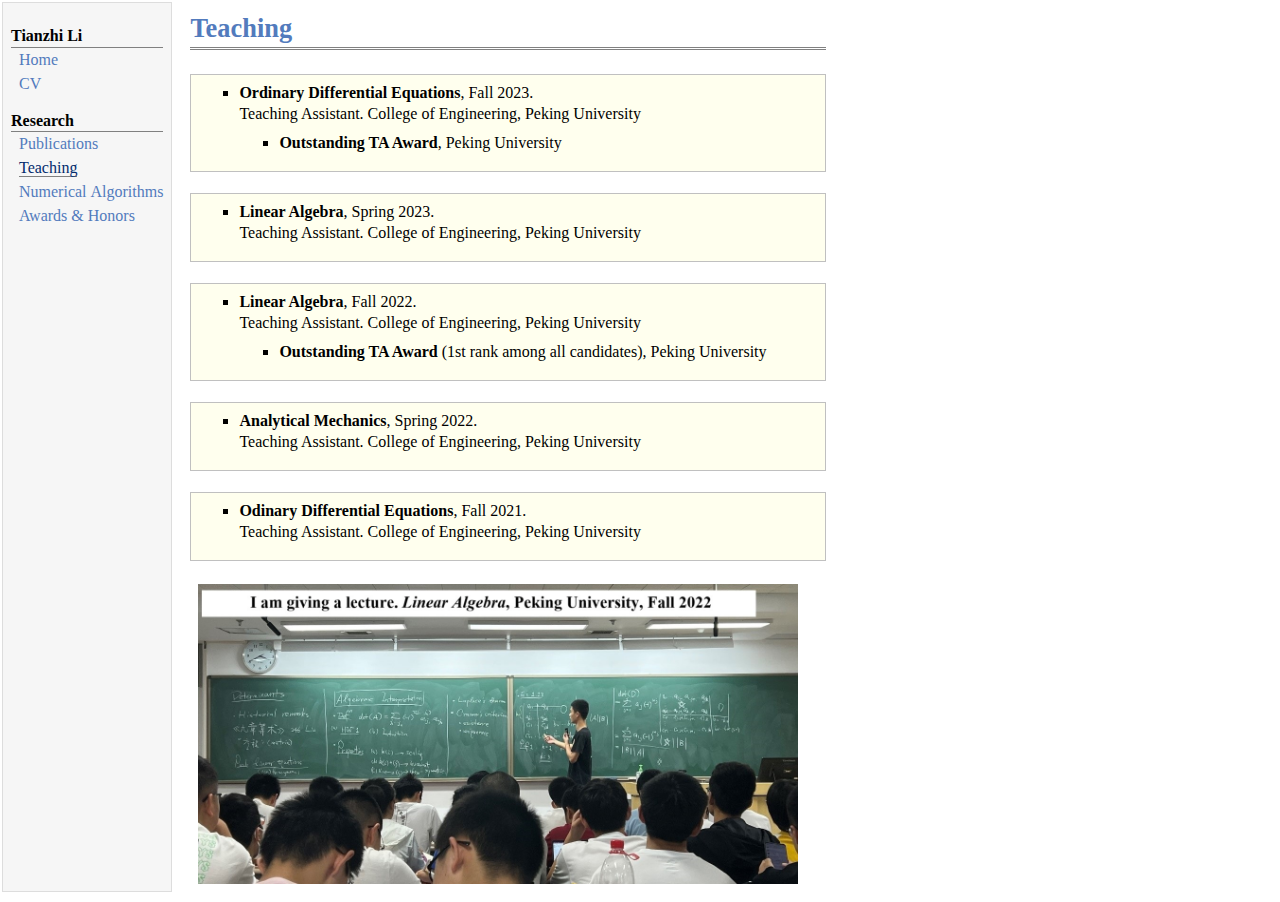
<file: teaching.html>
<!DOCTYPE html PUBLIC "-//W3C//DTD XHTML 1.1//EN"
  "http://www.w3.org/TR/xhtml11/DTD/xhtml11.dtd">
<html xmlns="http://www.w3.org/1999/xhtml" xml:lang="en">
<head>
<meta name="generator" content="jemdoc, see http://jemdoc.jaboc.net/" />
<meta http-equiv="Content-Type" content="text/html;charset=utf-8" />
<link rel="stylesheet" href="jemdoc.css" type="text/css" />
<title>Teaching</title>
</head>
<body>
<table summary="Table for page layout." id="tlayout">
<tr valign="top">
<td id="layout-menu">
<div class="menu-category">Tianzhi Li</div>
<div class="menu-item"><a href="index.html">Home</a></div>
<div class="menu-item"><a href="CV.pdf">CV</a></div>
<div class="menu-category">Research</div>
<div class="menu-item"><a href="publications.html">Publications</a></div>
<div class="menu-item"><a href="teaching.html" class="current">Teaching</a></div>
<div class="menu-item"><a href="numerical_algorithms.html">Numerical&nbsp;Algorithms</a></div>
<div class="menu-item"><a href="awards.html">Awards&nbsp;&amp;&nbsp;Honors</a></div>
</td>
<td id="layout-content">
<div id="toptitle">
<h1>Teaching</h1>
</div>
<div class="infoblock">
<div class="blockcontent">
<ul>
<li><p><b>Ordinary Differential Equations</b>, Fall 2023.<br />
Teaching Assistant. College of Engineering, Peking University<br /></p>
<ul>
<li><p><b>Outstanding TA Award</b>, Peking University<br /></p>
</li>
</ul>

</li>
</ul>
</div></div>
<div class="infoblock">
<div class="blockcontent">
<ul>
<li><p><b>Linear Algebra</b>, Spring 2023.<br />
Teaching Assistant. College of Engineering, Peking University<br /></p>
</li>
</ul>
</div></div>
<div class="infoblock">
<div class="blockcontent">
<ul>
<li><p><b>Linear Algebra</b>, Fall 2022.<br />
Teaching Assistant. College of Engineering, Peking University<br /></p>
<ul>
<li><p><b>Outstanding TA Award</b> (1st rank among all candidates), Peking University<br /></p>
</li>
</ul>

</li>
</ul>
</div></div>
<div class="infoblock">
<div class="blockcontent">
<ul>
<li><p><b>Analytical Mechanics</b>, Spring 2022.<br />
Teaching Assistant. College of Engineering, Peking University<br /></p>
</li>
</ul>
</div></div>
<div class="infoblock">
<div class="blockcontent">
<ul>
<li><p><b>Odinary Differential Equations</b>, Fall 2021.<br />
Teaching Assistant. College of Engineering, Peking University<br /></p>
</li>
</ul>
</div></div>
<table class="imgtable"><tr><td>
<img src="pictures/ta.jpg" alt="alt text" width="600px" height="300px" />&nbsp;</td>
<td align="left"></td></tr></table>
</td>
</tr>
</table>
</body>
</html>
</file>
<file: jemdoc.css>
/* Default css file for jemdoc. */

table#tlayout {
    border: none;
    border-collapse: separate;
    background: white;
}

body {
	background: white;
	font-family: Georgia, serif;
	padding-bottom: 8px;
	margin: 0;
}

#layout-menu {
	background: #f6f6f6;
	border: 1px solid #dddddd;
	padding-top: 0.5em;
	padding-left: 8px;
	padding-right: 8px;
	font-size: 1.0em;
	width: auto;
	white-space: nowrap;
    text-align: left;
    vertical-align: top;
}

#layout-menu td {
	background: #f4f4f4;
    vertical-align: top;
}

#layout-content {
	padding-top: 0.0em;
	padding-left: 1.0em;
	padding-right: 1.0em;
    border: none;
    background: white;
    text-align: left;
    vertical-align: top;
}

#layout-menu a {
	line-height: 1.5em;
	margin-left: 0.5em;
}

tt {
    background: #ffffdd;
}

pre, tt {
	font-size: 90%;
	font-family: monaco, monospace;
}

a, a > tt {
	color: #224b8d;
	text-decoration: none;
}

a:hover {
	border-bottom: 1px gray dotted;
}

#layout-menu a.current:link, #layout-menu a.current:visited {
	color: #022b6d;
	border-bottom: 1px gray solid;
}
#layout-menu a:link, #layout-menu a:visited, #layout-menu a:hover {
	color: #527bbd;
	text-decoration: none;
}
#layout-menu a:hover {
	text-decoration: none;
}

div.menu-category {
	border-bottom: 1px solid gray;
	margin-top: 0.8em;
	padding-top: 0.2em;
	padding-bottom: 0.1em;
	font-weight: bold;
}

div.menu-item {
	padding-left: 16px;
	text-indent: -16px;
}

div#toptitle {
	padding-bottom: 0.2em;
	margin-bottom: 1.5em;
	border-bottom: 3px double gray;
}

/* Reduce space if we begin the page with a title. */
div#toptitle + h2, div#toptitle + h3 {
	margin-top: -0.7em;
}

div#subtitle {
	margin-top: 0.0em;
	margin-bottom: 0.0em;
	padding-top: 0em;
	padding-bottom: 0.1em;
}

em {
	font-style: italic;
}

strong {
	font-weight: bold;
}


h1, h2, h3 {
	color: #527bbd;
	margin-top: 0.7em;
	margin-bottom: 0.3em;
	padding-bottom: 0.2em;
	line-height: 1.0;
	padding-top: 0.5em;
	border-bottom: 1px solid #aaaaaa;
}

h1 {
	font-size: 165%;
}

h2 {
	padding-top: 0.8em;
	font-size: 125%;
}

h2 + h3 {
    padding-top: 0.2em;
}

h3 {
	font-size: 110%;
	border-bottom: none;
}

p {
	margin-top: 0.0em;
	margin-bottom: 0.8em;
	padding: 0;
	line-height: 1.3;
}

pre {
	padding: 0;
	margin: 0;
}

div#footer {
	font-size: small;
	border-top: 1px solid #c0c0c0;
	padding-top: 0.1em;
	margin-top: 4.0em;
	color: #c0c0c0;
}

div#footer a {
	color: #80a0b0;
}

div#footer-text {
	float: left;
	padding-bottom: 8px;
}

ul, ol, dl {
	margin-top: 0.2em;
	padding-top: 0;
	margin-bottom: 0.8em;
}

dt {
	margin-top: 0.5em;
	margin-bottom: 0;
}

dl {
	margin-left: 20px;
}

dd {
	color: #222222;
}

dd > *:first-child {
	margin-top: 0;
}

ul {
	list-style-position: outside;
	list-style-type: square;
}

p + ul, p + ol {
	margin-top: -0.5em;
}

li ul, li ol {
	margin-top: -0.3em;
}

ol {
	list-style-position: outside;
	list-style-type: decimal;
}

li p, dd p {
	margin-bottom: 0.3em;
}


ol ol {
	list-style-type: lower-alpha;
}

ol ol ol {
	list-style-type: lower-roman;
}

p + div.codeblock {
	margin-top: -0.6em;
}

div.codeblock, div.infoblock {
	margin-right: 0%;
	margin-top: 1.2em;
	margin-bottom: 1.3em;
}

div.blocktitle {
	font-weight: bold;
	color: #cd7b62;
	margin-top: 1.2em;
	margin-bottom: 0.1em;
}

div.blockcontent {
	border: 1px solid silver;
	padding: 0.3em 0.5em;
}

div.infoblock > div.blockcontent {
	background: #ffffee;
}

div.blockcontent p + ul, div.blockcontent p + ol {
	margin-top: 0.4em;
}

div.infoblock p {
	margin-bottom: 0em;
}

div.infoblock li p, div.infoblock dd p {
	margin-bottom: 0.5em;
}

div.infoblock p + p {
	margin-top: 0.8em;
}

div.codeblock > div.blockcontent {
	background: #f6f6f6;
}

span.pycommand {
	color: #000070;
}

span.statement {
	color: #008800;
}
span.builtin {
	color: #000088;
}
span.special {
	color: #990000;
}
span.operator {
	color: #880000;
}
span.error {
	color: #aa0000;
}
span.comment, span.comment > *, span.string, span.string > * {
	color: #606060;
}

@media print {
	#layout-menu { display: none; }
}

#fwtitle {
	margin: 2px;
}

#fwtitle #toptitle {
	padding-left: 0.5em;
	margin-bottom: 0.5em;
}

#layout-content h1:first-child, #layout-content h2:first-child, #layout-content h3:first-child {
	margin-top: -0.7em;
}

div#toptitle h1, #layout-content div#toptitle h1 {
	margin-bottom: 0.0em;
	padding-bottom: 0.1em;
	padding-top: 0;
	margin-top: 0.5em;
	border-bottom: none;
}

img.eq {
	padding: 0;
	padding-left: 0.1em;
	padding-right: 0.1em;
	margin: 0;
}

img.eqwl {
	padding-left: 2em;
	padding-top: 0.6em;
	padding-bottom: 0.2em;
	margin: 0;
}

table {
    border: 2px solid black;
    border-collapse: collapse;
}

td {
    padding: 2px;
    padding-left: 0.5em;
    padding-right: 0.5em;
    text-align: center;
    border: 1px solid gray;
}

table + table {
    margin-top: 1em;
}

tr.heading {
    font-weight: bold;
    border-bottom: 2px solid black;
}

img {
    border: none;
}

table.imgtable, table.imgtable td {
    border: none;
    text-align: left;
}
</file>
